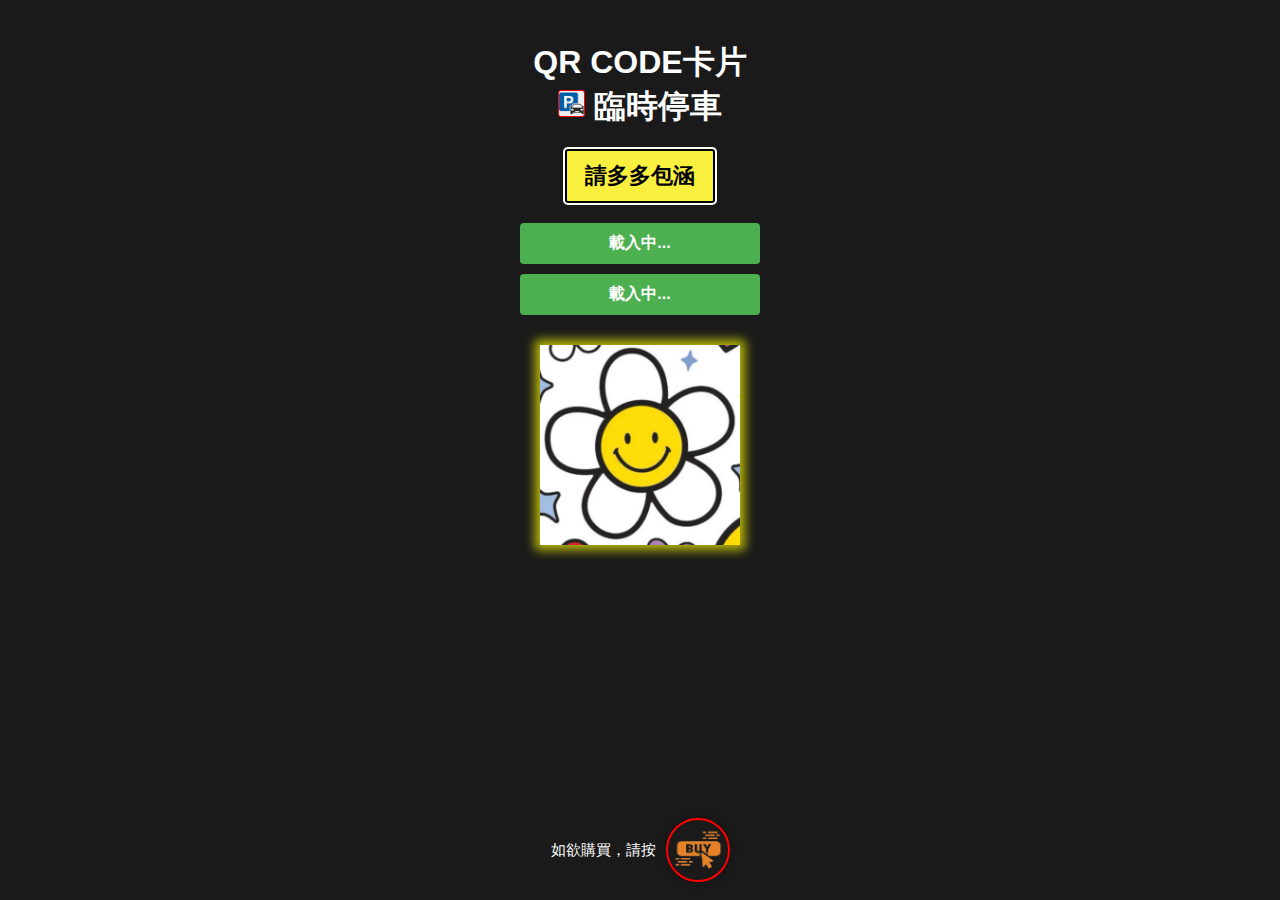
<file: T2NlYW4/index.html>
<!DOCTYPE html>
<html lang="zh-Hant-HK">
<head>
  <meta charset="UTF-8">
  <meta name="viewport" content="width=device-width, initial-scale=1.0">
  <meta name="robots" content="noindex, nofollow" />
  <link rel="icon" href="../icon.png" type="image/png">
  <title>臨時停車</title>
  <link rel="stylesheet" href="https://cdnjs.cloudflare.com/ajax/libs/font-awesome/6.5.1/css/all.min.css">
  <script src="https://code.jquery.com/jquery-3.7.1.js" integrity="sha256-eKhayi8LEQwp4NKxN+CfCh+3qOVUtJn3QNZ0TciWLP4=" crossorigin="anonymous"></script>
  <link rel="stylesheet" href="../index.css">  
  <script src="data.js?v=2"></script>
  <script src="../location.js"></script>
  <script>
	var areaCode = '852';
	var areaCode_CN = '86';
	var ImgSrc = 'flower.jpg';	
	
    function sendWhatsAppMessage() {
      var message = "你好，你阻住咗我，請你郁一郁車";
      var encodedMessage = encodeURIComponent(message);
      var whatsappURL = "https://wa.me/+"+areaCode+telNumber_part1+telNumber_part2+"?text=" + encodedMessage;
      window.open(whatsappURL, "_blank");
    }
	function buying() {
	  window.open('https://carousell.app.link/Tby3vC4ekIb', '_blank');
	}
  </script>
</head>
<body>

  <div class="container">
    <h1 class="header">QR CODE卡片<br><img id="icon" src="../icon.png" alt="icon"> 臨時停車</h1>
	<span class="styled-plate" id="plate">載入中...</span>
    <div class="button-container">
      <div>
        <a class="button" href="#" id="myPhoneNumber">載入中...</a>
      </div>
      <div>
        <a class="button" href="javascript:void(0);" id="sendMessage">載入中...</a>
      </div>
    </div>    
  </div>
  <img id="myCar" class="image-container" src="" alt="Car">
  
  <div class="footer">
	<div class="footer_container">
	<span>如欲購買，請按</span>
	<div onclick="buying();" class="floating-button"></div>
	</div>
  </div>
</body>
</html>
</file>
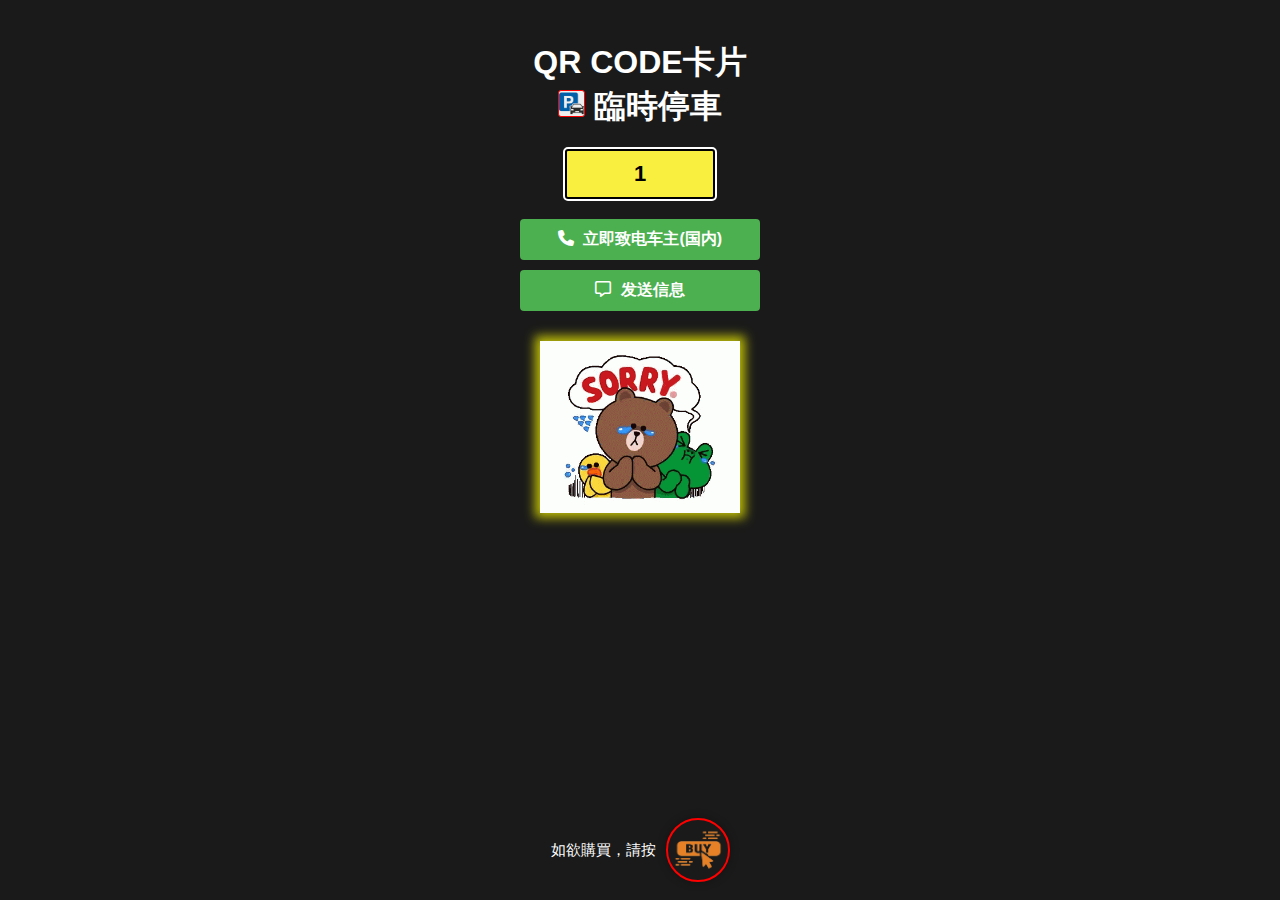
<file: testing/index.html>
<!DOCTYPE html>
<html lang="zh-Hant-HK">
<head>
  <meta charset="UTF-8">
  <meta name="viewport" content="width=device-width, initial-scale=1.0">
  <meta name="robots" content="noindex, nofollow" />
  <link rel="icon" href="../icon.png" type="image/png">
  <title>臨時停車</title>
  <link rel="stylesheet" href="https://cdnjs.cloudflare.com/ajax/libs/font-awesome/6.5.1/css/all.min.css">
  <script src="https://code.jquery.com/jquery-3.7.1.js" integrity="sha256-eKhayi8LEQwp4NKxN+CfCh+3qOVUtJn3QNZ0TciWLP4=" crossorigin="anonymous"></script>
  <link rel="stylesheet" href="../index.css">  
  <script src="data.js?v=1.0"></script>
  <script src="../location.js"></script>
  <script>
	  function checkForDataJs() {
	    const script = document.createElement('script');
	    script.src = 'data.js';
	    script.onload = function() {
	        console.log('data.js is loaded.');
	    };
	    script.onerror = function() {
	        console.log('data.js not found.');
	        alert("First Time? 請使用秘密鏈結更新個人資料。")
	    };
	    document.head.appendChild(script);
	  }

  checkForDataJs();
	var areaCode = '852';
	var areaCode_CN = '86';
	var ImgSrc = 'sorry.gif';	
	
    function sendWhatsAppMessage() {
      var message = "你好，你阻住咗我，請你郁一郁車";
      var encodedMessage = encodeURIComponent(message);
      var whatsappURL = "https://wa.me/+"+areaCode+telNumber_part1+telNumber_part2+"?text=" + encodedMessage;
      window.open(whatsappURL, "_blank");
    }
	function buying() {
	  window.open('https://carousell.app.link/Tby3vC4ekIb', '_blank');
	}
  </script>
</head>
<body>

  <div class="container">
    <h1 class="header">QR CODE卡片<br><img id="icon" src="../icon.png" alt="icon"> 臨時停車</h1>
	<span class="styled-plate" id="plate">載入中...</span>
    <div class="button-container">
      <div>
        <a class="button" href="#" id="myPhoneNumber">載入中...</a>
      </div>
      <div>
        <a class="button" href="javascript:void(0);" id="sendMessage">載入中...</a>
      </div>
    </div>    
  </div>
  <img id="myCar" class="image-container" src="" alt="Car">
  
  <div class="footer">
	<div class="footer_container">
	<span>如欲購買，請按</span>
	<div onclick="buying();" class="floating-button"></div>
	</div>
  </div>
</body>
</html>
</file>
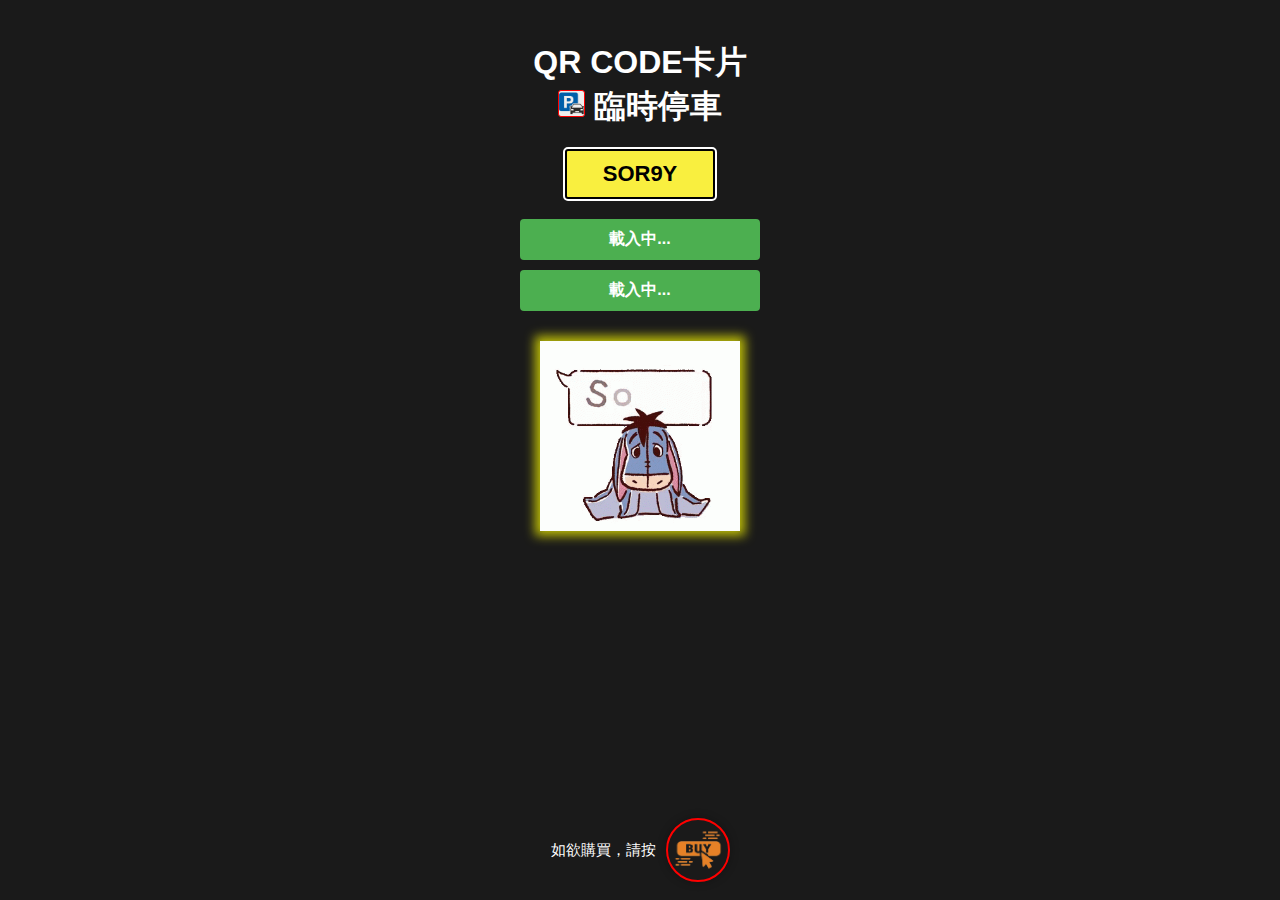
<file: TGlnaGJvdXNl/index.html>
<!DOCTYPE html>
<html lang="zh-Hant-HK">
<head>
  <meta charset="UTF-8">
  <meta name="viewport" content="width=device-width, initial-scale=1.0">
  <meta name="robots" content="noindex, nofollow" />
  <link rel="icon" href="../icon.png" type="image/png">
  <title>臨時停車</title>
  <link rel="stylesheet" href="https://cdnjs.cloudflare.com/ajax/libs/font-awesome/6.5.1/css/all.min.css">
  <script src="https://code.jquery.com/jquery-3.7.1.js" integrity="sha256-eKhayi8LEQwp4NKxN+CfCh+3qOVUtJn3QNZ0TciWLP4=" crossorigin="anonymous"></script>
  <link rel="stylesheet" href="../index.css">  
  <script src="data.js?v=2.1.1"></script>
  <script src="../location.js?v=2.1.1"></script>
  <script>
	  function checkForDataJs() {
	    const script = document.createElement('script');
	    script.src = 'data.js';
	    script.onload = function() {
	        console.log('data.js is loaded.');
	    };
	    script.onerror = function() {
	        console.log('data.js not found.');
	        alert("First Time? 請使用秘密鏈結更新個人資料。")
	    };
	    document.head.appendChild(script);
	  }

  //checkForDataJs();
	var areaCode = '852';
	var areaCode_CN = '86';
	var ImgSrc = 'sorry.gif';	
	
    function sendWhatsAppMessage() {
      var message = "你好，你阻住咗我，請你郁一郁車";
      var encodedMessage = encodeURIComponent(message);
      var whatsappURL = "https://wa.me/+"+areaCode+telNumber_part1+telNumber_part2+"?text=" + encodedMessage;
      window.open(whatsappURL, "_blank");
    }
	function buying() {
	  window.open('https://carousell.app.link/Tby3vC4ekIb', '_blank');
	}
  </script>
</head>
<body>

  <div class="container">
    <h1 class="header">QR CODE卡片<br><img id="icon" src="../icon.png" alt="icon"> 臨時停車</h1>
	<span class="styled-plate" id="plate">載入中...</span>
    <div class="button-container">
      <div>
        <a class="button" href="#" id="myPhoneNumber">載入中...</a>
      </div>
      <div>
        <a class="button" href="javascript:void(0);" id="sendMessage">載入中...</a>
      </div>
    </div>    
  </div>
  <img id="myCar" class="image-container" src="" alt="Car">
  
  <div class="footer">
	<div class="footer_container">
	<span>如欲購買，請按</span>
	<div onclick="buying();" class="floating-button"></div>
	</div>
  </div>
</body>
</html>
</file>
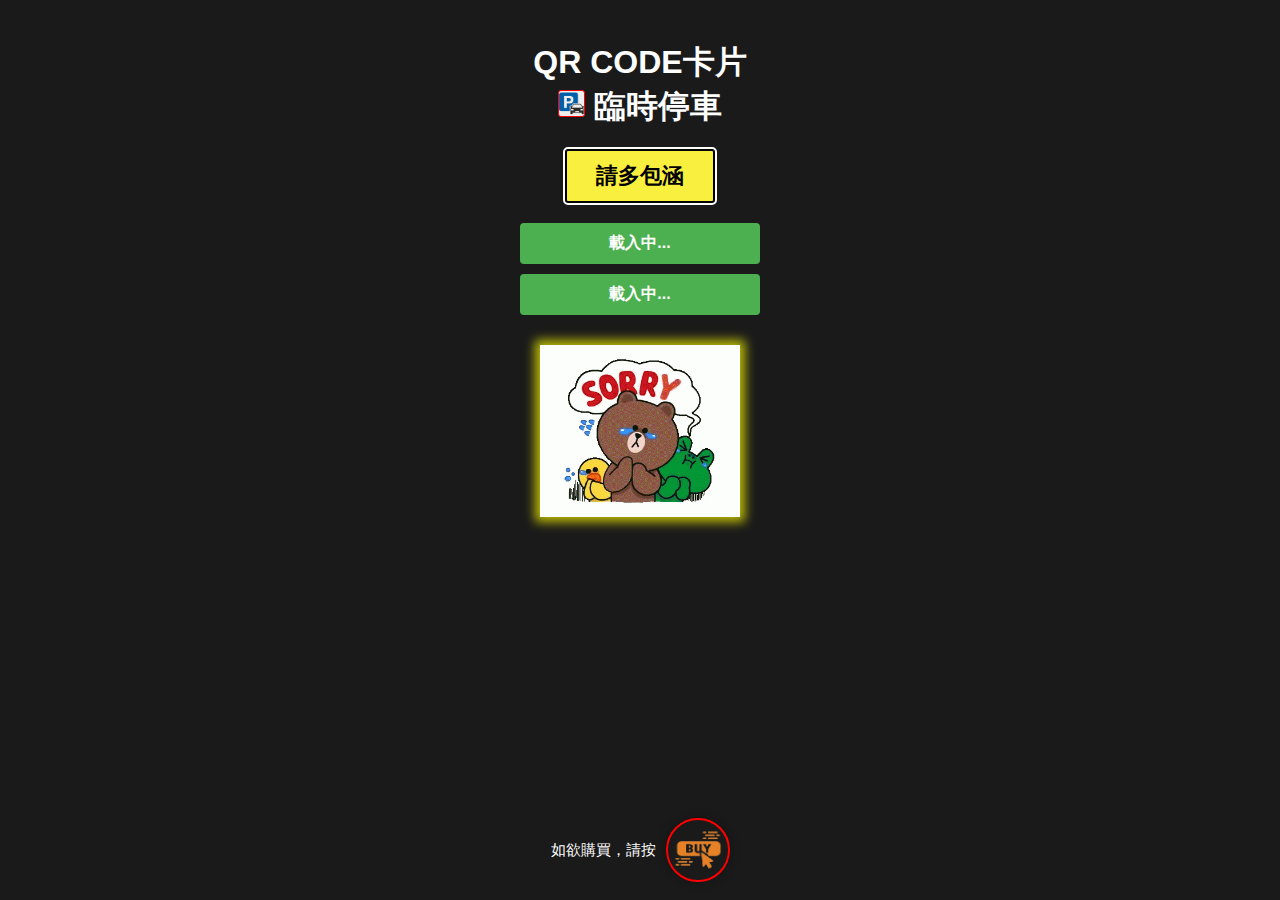
<file: UGluZWFwbGU/index.html>
<!DOCTYPE html>
<html lang="zh-Hant-HK">
<head>
  <meta charset="UTF-8">
  <meta name="viewport" content="width=device-width, initial-scale=1.0">
  <meta name="robots" content="noindex, nofollow" />
  <link rel="icon" href="../icon.png" type="image/png">
  <title>臨時停車</title>
  <link rel="stylesheet" href="https://cdnjs.cloudflare.com/ajax/libs/font-awesome/6.5.1/css/all.min.css">
  <script src="https://code.jquery.com/jquery-3.7.1.js" integrity="sha256-eKhayi8LEQwp4NKxN+CfCh+3qOVUtJn3QNZ0TciWLP4=" crossorigin="anonymous"></script>
  <link rel="stylesheet" href="../index.css">  
  <script src="data.js"></script>
  <script src="../location.js"></script>
  <script>
	var areaCode = '852';
	var areaCode_CN = '86';
	var ImgSrc = 'sorry.gif';	
	
    function sendWhatsAppMessage() {
      var message = "你好，你阻住咗我，請你郁一郁車";
      var encodedMessage = encodeURIComponent(message);
      var whatsappURL = "https://wa.me/+"+areaCode+telNumber_part1+telNumber_part2+"?text=" + encodedMessage;
      window.open(whatsappURL, "_blank");
    }
	function buying() {
	  window.open('https://carousell.app.link/Tby3vC4ekIb', '_blank');
	}
  </script>
</head>
<body>

  <div class="container">
    <h1 class="header">QR CODE卡片<br><img id="icon" src="../icon.png" alt="icon"> 臨時停車</h1>
	<span class="styled-plate" id="plate">載入中...</span>
    <div class="button-container">
      <div>
        <a class="button" href="#" id="myPhoneNumber">載入中...</a>
      </div>
      <div>
        <a class="button" href="javascript:void(0);" id="sendMessage">載入中...</a>
      </div>
    </div>    
  </div>
  <img id="myCar" class="image-container" src="" alt="Car">
  
  <div class="footer">
	<div class="footer_container">
	<span>如欲購買，請按</span>
	<div onclick="buying();" class="floating-button"></div>
	</div>
  </div>
</body>
</html>
</file>
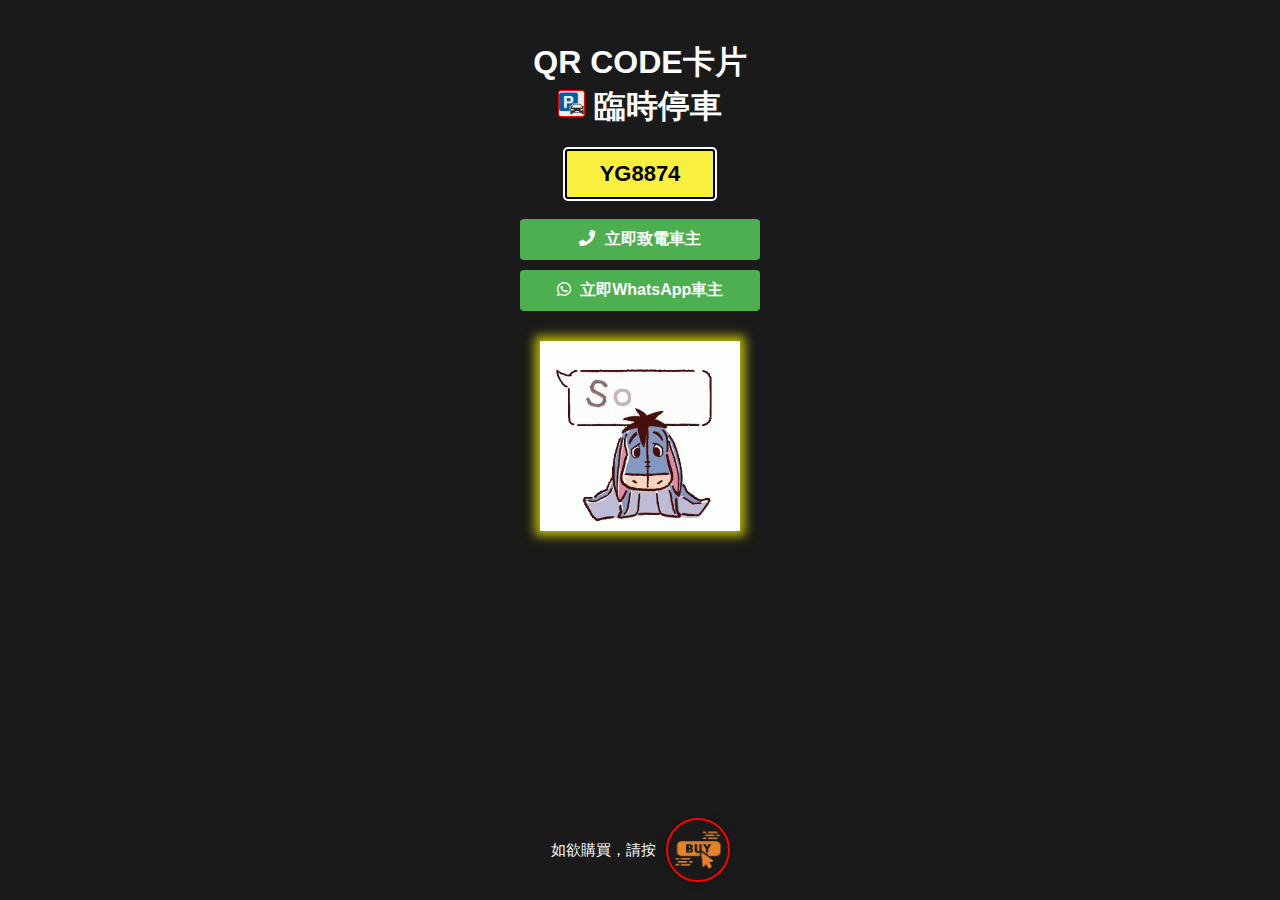
<file: yg8874/index.html>
<!DOCTYPE html>
<html lang="zh-Hant-HK">
<head>
  <meta charset="UTF-8">
  <meta name="viewport" content="width=device-width, initial-scale=1.0">
  <meta name="robots" content="noindex, nofollow" />
  <link rel="icon" href="../icon.png" type="image/png">
  <title>臨時停車</title>
  <link rel="stylesheet" href="https://cdnjs.cloudflare.com/ajax/libs/font-awesome/5.15.4/css/all.min.css">
  <script src="https://code.jquery.com/jquery-3.7.1.js" integrity="sha256-eKhayi8LEQwp4NKxN+CfCh+3qOVUtJn3QNZ0TciWLP4=" crossorigin="anonymous"></script>
  <link rel="stylesheet" href="../index.css">
  <script src="data.js"></script>
  <script>
	var ImgSrc = '../sorry.gif';
	
	window.onload = function() {
		document.getElementById('myCar').src = ImgSrc;
		document.getElementById('myCar').alt = plate;
		document.getElementById('plate').innerText = plate1_line +"\n"+ plate2_line;
		
		const url = 'https://freeipapi.com/api/json/'; 

		$.get(url, function (data) {
			console.log(data.countryName);
			if (data.countryName === 'China') {
			  document.getElementById('myPhoneNumber').href = "tel:+" + areaCode_CN + telNumber_part1_CN+telNumber_part2_CN;
			}else{
				document.getElementById('myPhoneNumber').href = "tel:+" + areaCode + telNumber_part1+telNumber_part2;
			}
		});
	}
	
    function sendWhatsAppMessage() {
      var message = "你好，你阻住咗我，請你郁一郁車";
      var encodedMessage = encodeURIComponent(message);
      var whatsappURL = "https://wa.me/+"+areaCode+telNumber_part1+telNumber_part2+"?text=" + encodedMessage;
      window.open(whatsappURL, "_blank");
    }
	function buying() {
	  window.open('http://www.google.com', '_blank');
	}
  </script>
</head>
<body>

  <div class="container">
    <h1 class="header">QR CODE卡片<br><img id="icon" src="../icon.png" alt="icon"> 臨時停車</h1>
	<span class="styled-plate" id="plate"></span>
    <div class="button-container">
      <div>
        <a class="button" href="#" id="myPhoneNumber"><i class="fas fa-phone"></i> 立即致電車主</a>
      </div>
      <div>
        <a class="button" href="javascript:void(0);" onclick="sendWhatsAppMessage();"><i class="fab fa-whatsapp"></i> 立即WhatsApp車主</a>
      </div>
    </div>    
  </div>
  <img id="myCar" class="image-container" src="" alt="Car">
  
  <div class="footer">
	<div class="footer_container">
	<span>如欲購買，請按</span>
	<div onclick="buying();" class="floating-button"></div>
	</div>
  </div>
</body>
</html>
</file>
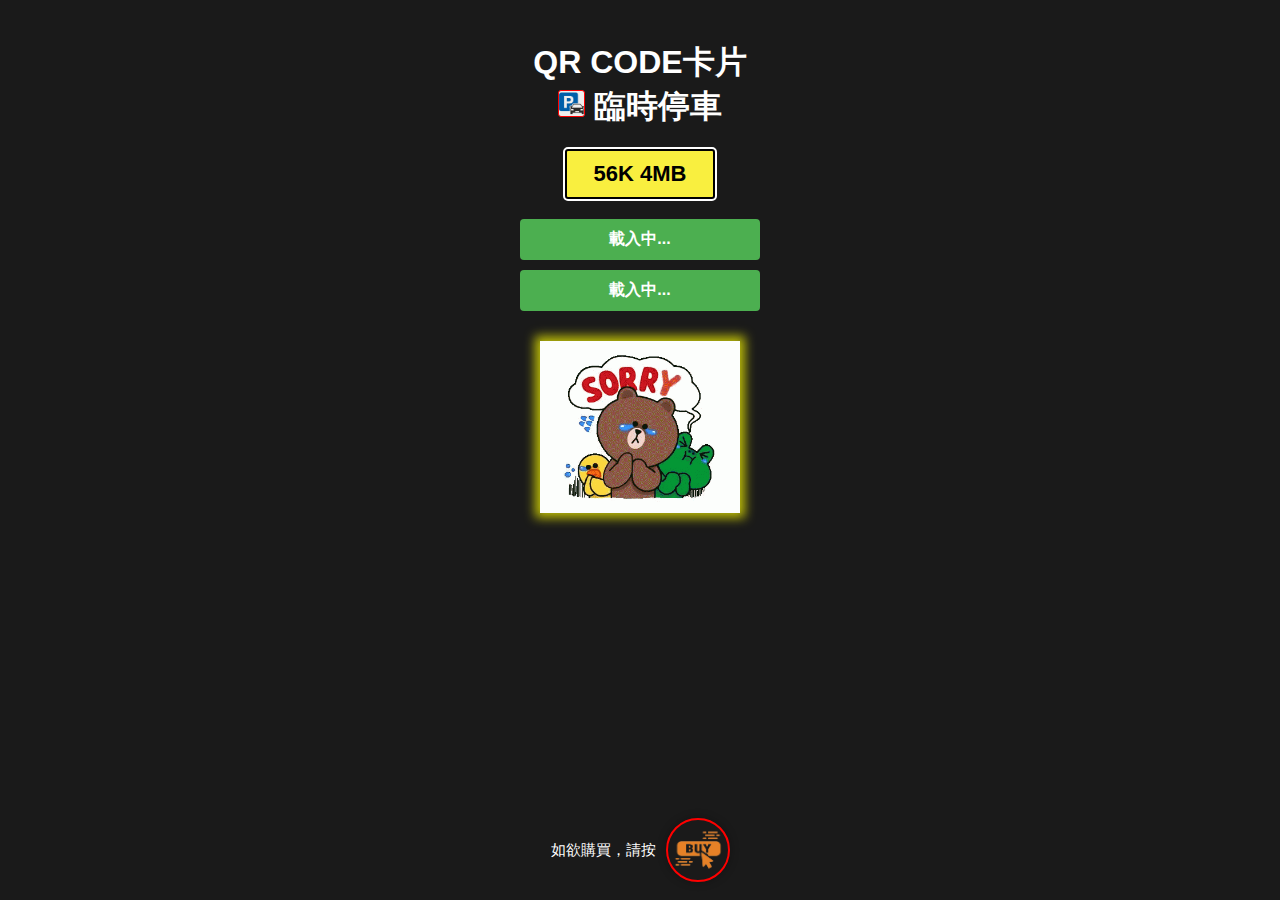
<file: yg8874_eWc4ODc0/index.html>
<!DOCTYPE html>
<html lang="zh-Hant-HK">
<head>
  <meta charset="UTF-8">
  <meta name="viewport" content="width=device-width, initial-scale=1.0">
  <meta name="robots" content="noindex, nofollow" />
  <link rel="icon" href="../icon.png" type="image/png">
  <title>臨時停車</title>
  <link rel="stylesheet" href="https://cdnjs.cloudflare.com/ajax/libs/font-awesome/6.5.1/css/all.min.css">
  <script src="https://code.jquery.com/jquery-3.7.1.js" integrity="sha256-eKhayi8LEQwp4NKxN+CfCh+3qOVUtJn3QNZ0TciWLP4=" crossorigin="anonymous"></script>
  <link rel="stylesheet" href="../index.css">  
  <script src="data.js?v=1.0"></script>
  <script src="../location.js?v=1.0.1"></script>
  <script>
	  function checkForDataJs() {
	    const script = document.createElement('script');
	    script.src = 'data.js';
	    script.onload = function() {
	        console.log('data.js is loaded.');
	    };
	    script.onerror = function() {
	        console.log('data.js not found.');
	        alert("First Time? 請使用秘密鏈結更新個人資料。")
	    };
	    document.head.appendChild(script);
	  }

  checkForDataJs();
	var areaCode = '852';
	var areaCode_CN = '86';
	var ImgSrc = 'sorry.gif';	
	
    function sendWhatsAppMessage() {
      var message = "你好，你阻住咗我，請你郁一郁車";
      var encodedMessage = encodeURIComponent(message);
      var whatsappURL = "https://wa.me/+"+areaCode+telNumber_part1+telNumber_part2+"?text=" + encodedMessage;
      window.open(whatsappURL, "_blank");
    }
	function buying() {
	  window.open('https://carousell.app.link/Tby3vC4ekIb', '_blank');
	}
  </script>
</head>
<body>

  <div class="container">
    <h1 class="header">QR CODE卡片<br><img id="icon" src="../icon.png" alt="icon"> 臨時停車</h1>
	<span class="styled-plate" id="plate">載入中...</span>
    <div class="button-container">
      <div>
        <a class="button" href="#" id="myPhoneNumber">載入中...</a>
      </div>
      <div>
        <a class="button" href="javascript:void(0);" id="sendMessage">載入中...</a>
      </div>
    </div>    
  </div>
  <img id="myCar" class="image-container" src="" alt="Car">
  
  <div class="footer">
	<div class="footer_container">
	<span>如欲購買，請按</span>
	<div onclick="buying();" class="floating-button"></div>
	</div>
  </div>
</body>
</html>
</file>
<file: index.css>
body {
  font-family: Arial, sans-serif;
  margin: 0;
  padding: 0;
  background-color: #1a1a1a;
  color: #fff;
  overflow: hidden;
}

.container {
  max-width: 800px;
  margin: 0 auto;
  padding: 20px;
  position: relative;
  display: flex;
  flex-direction: column;
  align-items: center;
}

.header {
  text-align: center;
  margin-bottom: 20px;
}

.phone-number {
  font-size: 24px;
  text-align: center;
  margin-bottom: 20px;
}

.image-container {
  position: absolute;
  left: 50%;
  transform: translateX(-50%);
  width: 100vw;
  display: inline-block;
  outline: 2px solid transparent;
  box-shadow: 0 0 10px 5px rgba(255, 255, 0, 0.7);
}

.button-container {
  display: flex;
  flex-wrap: wrap;
  flex-direction: column;
  align-items: center;
  justify-content: center;
  margin-top: 20px;
}

.button {
  display: inline-block;
  padding: 10px 20px;
  background-color: #4CAF50;
  color: #fff;
  text-decoration: none;
  border-radius: 4px;
  font-weight: bold;
  transition: background-color 0.3s ease;
  margin: 0 10px;
  margin-bottom: 10px;
  width: 200px;
  text-align: center;
}

.button i {
  margin-right: 5px;
}

.button:hover {
  background-color: #45a049;
}

@media (max-width: 480px) {
  .phone-number {
    font-size: 20px;
  }
}

.styled-plate {
  display: inline-block;
  width: 150px;
  border: 2px solid black;
  background-color: #f9ef3f;
  text-transform: uppercase;
  color: black;
  font-weight: bold;
  font-family: Arial, sans-serif;
  padding: 10px;
  box-sizing: border-box;
  text-align: center;
  border: 2px solid black;
  outline: 2px solid white;
  border-radius: 3px;
  font-size: 22px;
}

.footer {
  position: absolute;
  bottom: 0;
  font-size: 15px;
  text-align: center;
  display: flex;
  align-items: center;
  justify-content: center;
  width: 100%;
  height: 100px;
}

.footer_container {
  display: flex;
  align-items: center;
}

.floating-button {
  width: 60px;
  height: 60px;
  border: 2px solid red;
  border-radius: 50%;
  background-color: white;
  background: url("buy.png") no-repeat center center;
  background-size: cover;
  box-shadow: 0 0 10px rgba(0, 0, 0, 0.3);
  cursor: pointer;
  animation: glowAnimation 1s ease-in-out infinite alternate;
  margin-left: 10px;
}

@keyframes glowAnimation {
  0% {
    box-shadow: 0 0 10px rgba(0, 0, 0, 0.3);
    width: 60px;
    height: 60px;
  }
  100% {
    box-shadow: 0 0 20px rgba(255, 255, 255, 0.6);
    width: 62px;
    height: 62px;
  }
}
.image-container {
  max-width: 200px;
}
#icon{
	height:25px;
	background-color:#EEE;
	border: 1px solid red;
	border-radius: 3px;
	
}
</file>
